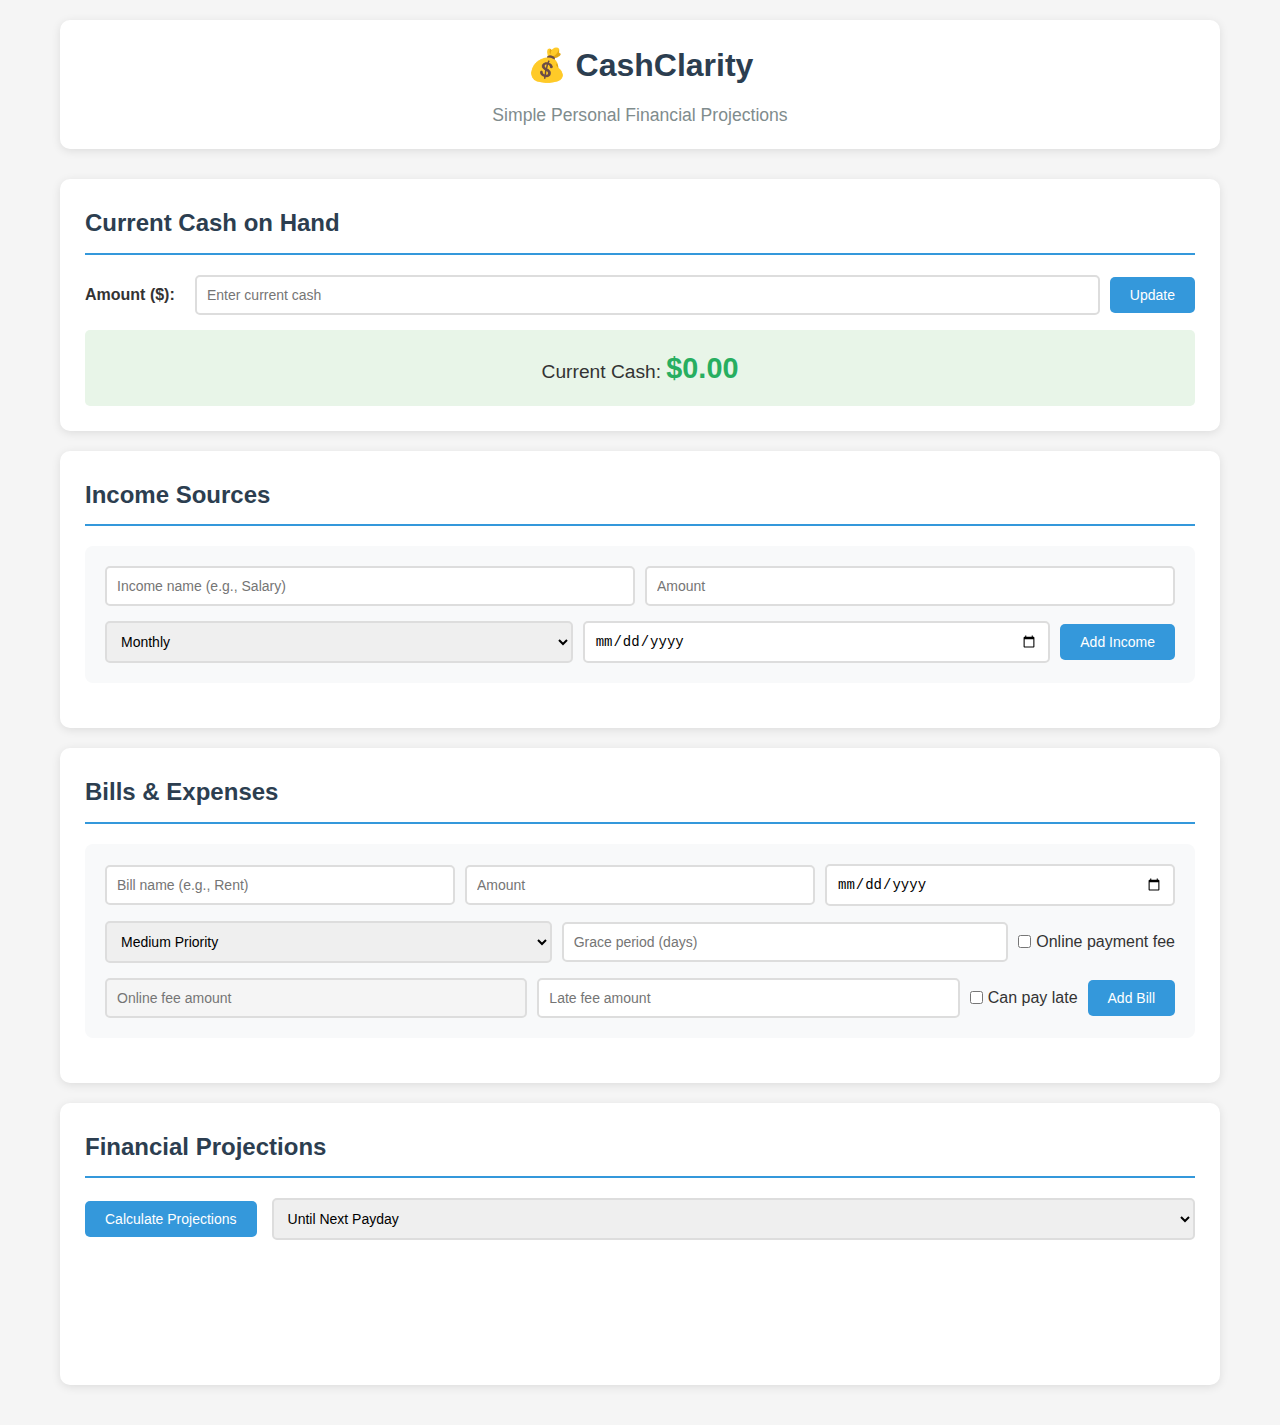
<file: index.html>
<!DOCTYPE html>
<html lang="en">
<head>
    <meta charset="UTF-8">
    <meta name="viewport" content="width=device-width, initial-scale=1.0">
    <title>CashClarity - Personal Financial Projection</title>
    <link rel="stylesheet" href="styles.css">
</head>
<body>
    <div class="container">
        <header>
            <h1>💰 CashClarity</h1>
            <p>Simple Personal Financial Projections</p>
        </header>

        <main>
            <!-- Current Cash Section -->
            <section class="cash-section">
                <h2>Current Cash on Hand</h2>
                <div class="input-group">
                    <label for="current-cash">Amount ($):</label>
                    <input type="number" id="current-cash" step="0.01" placeholder="Enter current cash">
                    <button id="update-cash-btn">Update</button>
                </div>
                <div class="current-display">
                    <span>Current Cash: <strong id="cash-display">$0.00</strong></span>
                </div>
            </section>

            <!-- Income Sources Section -->
            <section class="income-section">
                <h2>Income Sources</h2>
                <div class="add-form" id="income-form">
                    <div class="form-row">
                        <input type="text" id="income-name" placeholder="Income name (e.g., Salary)">
                        <input type="number" id="income-amount" step="0.01" placeholder="Amount">
                    </div>
                    <div class="form-row">
                        <select id="income-frequency">
                            <option value="weekly">Weekly</option>
                            <option value="bi-weekly">Bi-weekly</option>
                            <option value="monthly" selected>Monthly</option>
                            <option value="one-time">One-time</option>
                        </select>
                        <input type="date" id="income-next-date">
                        <button id="add-income-btn">Add Income</button>
                    </div>
                </div>
                <div class="items-list" id="income-list">
                    <!-- Income items will be added here -->
                </div>
            </section>

            <!-- Bills Section -->
            <section class="bills-section">
                <h2>Bills & Expenses</h2>
                <div class="add-form" id="bill-form">
                    <div class="form-row">
                        <input type="text" id="bill-name" placeholder="Bill name (e.g., Rent)">
                        <input type="number" id="bill-amount" step="0.01" placeholder="Amount">
                        <input type="date" id="bill-due-date">
                    </div>
                    <div class="form-row">
                        <select id="bill-priority">
                            <option value="high">High Priority</option>
                            <option value="medium" selected>Medium Priority</option>
                            <option value="low">Low Priority</option>
                        </select>
                        <input type="number" id="bill-grace-days" placeholder="Grace period (days)" min="0">
                        <label class="checkbox-label">
                            <input type="checkbox" id="bill-online-fee">
                            Online payment fee
                        </label>
                    </div>
                    <div class="form-row">
                        <input type="number" id="bill-online-fee-amount" step="0.01" placeholder="Online fee amount" disabled>
                        <input type="number" id="bill-late-fee" step="0.01" placeholder="Late fee amount">
                        <label class="checkbox-label">
                            <input type="checkbox" id="bill-can-pay-late">
                            Can pay late
                        </label>
                        <button id="add-bill-btn">Add Bill</button>
                    </div>
                </div>
                <div class="items-list" id="bills-list">
                    <!-- Bill items will be added here -->
                </div>
            </section>

            <!-- Projections Section -->
            <section class="projections-section">
                <h2>Financial Projections</h2>
                <div class="projection-controls">
                    <button id="calculate-projections-btn">Calculate Projections</button>
                    <select id="projection-timeframe">
                        <option value="next-payday">Until Next Payday</option>
                        <option value="30-days">Next 30 Days</option>
                        <option value="60-days">Next 60 Days</option>
                    </select>
                </div>
                <div class="projections-display" id="projections-display">
                    <!-- Projection results will be displayed here -->
                </div>
            </section>
        </main>
    </div>

    <script src="app.js"></script>
</body>
</html>
</file>
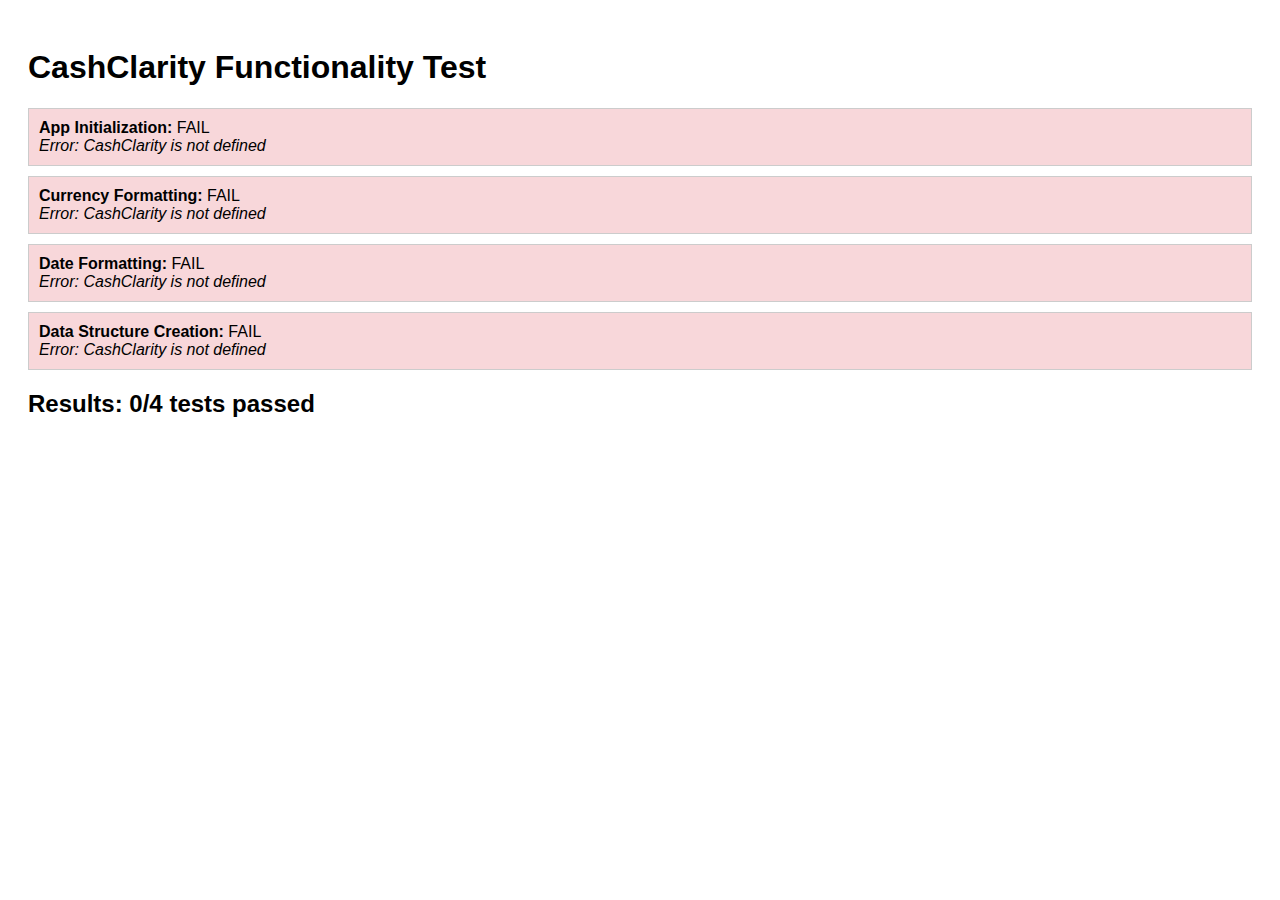
<file: test.html>
<!DOCTYPE html>
<html lang="en">
<head>
    <meta charset="UTF-8">
    <meta name="viewport" content="width=device-width, initial-scale=1.0">
    <title>CashClarity - Quick Test</title>
    <style>
        body { font-family: Arial, sans-serif; padding: 20px; }
        .test { margin: 10px 0; padding: 10px; border: 1px solid #ccc; }
        .pass { background-color: #d4edda; }
        .fail { background-color: #f8d7da; }
    </style>
</head>
<body>
    <h1>CashClarity Functionality Test</h1>
    <div id="test-results"></div>

    <script src="app.js"></script>
    <script>
        // Simple tests to verify core functionality
        function runTests() {
            const results = [];

            // Test 1: App initialization
            try {
                const testApp = new CashClarity();
                results.push({ name: 'App Initialization', status: 'pass' });
            } catch (e) {
                results.push({ name: 'App Initialization', status: 'fail', error: e.message });
            }

            // Test 2: Currency formatting
            try {
                const testApp = new CashClarity();
                const formatted = testApp.formatCurrency(1234.56);
                if (formatted === '$1,234.56') {
                    results.push({ name: 'Currency Formatting', status: 'pass' });
                } else {
                    results.push({ name: 'Currency Formatting', status: 'fail', error: `Expected $1,234.56, got ${formatted}` });
                }
            } catch (e) {
                results.push({ name: 'Currency Formatting', status: 'fail', error: e.message });
            }

            // Test 3: Date formatting
            try {
                const testApp = new CashClarity();
                const formatted = testApp.formatDate('2024-01-15');
                if (formatted.includes('Jan') && formatted.includes('15') && formatted.includes('2024')) {
                    results.push({ name: 'Date Formatting', status: 'pass' });
                } else {
                    results.push({ name: 'Date Formatting', status: 'fail', error: `Unexpected format: ${formatted}` });
                }
            } catch (e) {
                results.push({ name: 'Date Formatting', status: 'fail', error: e.message });
            }

            // Test 4: Data structure creation
            try {
                const testApp = new CashClarity();
                testApp.currentCash = 1000;
                testApp.incomes = [{ id: 1, name: 'Test', amount: 500, frequency: 'monthly', nextDate: '2024-02-01' }];
                testApp.bills = [{ id: 1, name: 'Test Bill', amount: 200, dueDate: '2024-01-31', priority: 'high' }];

                if (testApp.currentCash === 1000 && testApp.incomes.length === 1 && testApp.bills.length === 1) {
                    results.push({ name: 'Data Structure Creation', status: 'pass' });
                } else {
                    results.push({ name: 'Data Structure Creation', status: 'fail', error: 'Data not stored correctly' });
                }
            } catch (e) {
                results.push({ name: 'Data Structure Creation', status: 'fail', error: e.message });
            }

            // Display results
            const resultsDiv = document.getElementById('test-results');
            resultsDiv.innerHTML = results.map(result => `
                <div class="test ${result.status}">
                    <strong>${result.name}:</strong> ${result.status.toUpperCase()}
                    ${result.error ? `<br><em>Error: ${result.error}</em>` : ''}
                </div>
            `).join('');

            const passCount = results.filter(r => r.status === 'pass').length;
            resultsDiv.innerHTML += `<h2>Results: ${passCount}/${results.length} tests passed</h2>`;
        }

        // Run tests when page loads
        setTimeout(runTests, 100);
    </script>
</body>
</html>
</file>
<file: styles.css>
/* Reset and base styles */
* {
    margin: 0;
    padding: 0;
    box-sizing: border-box;
}

body {
    font-family: 'Segoe UI', Tahoma, Geneva, Verdana, sans-serif;
    line-height: 1.6;
    color: #333;
    background-color: #f5f5f5;
}

.container {
    max-width: 1200px;
    margin: 0 auto;
    padding: 20px;
}

/* Header */
header {
    text-align: center;
    margin-bottom: 30px;
    padding: 20px;
    background: white;
    border-radius: 10px;
    box-shadow: 0 2px 10px rgba(0,0,0,0.1);
}

header h1 {
    color: #2c3e50;
    margin-bottom: 10px;
}

header p {
    color: #7f8c8d;
    font-size: 1.1em;
}

/* Sections */
section {
    background: white;
    margin-bottom: 20px;
    padding: 25px;
    border-radius: 10px;
    box-shadow: 0 2px 10px rgba(0,0,0,0.1);
}

section h2 {
    color: #2c3e50;
    margin-bottom: 20px;
    padding-bottom: 10px;
    border-bottom: 2px solid #3498db;
}

/* Form styling */
.add-form {
    background: #f8f9fa;
    padding: 20px;
    border-radius: 8px;
    margin-bottom: 20px;
}

.form-row {
    display: flex;
    gap: 10px;
    margin-bottom: 15px;
    align-items: center;
    flex-wrap: wrap;
}

.form-row:last-child {
    margin-bottom: 0;
}

/* Input styling */
input[type="text"],
input[type="number"],
input[type="date"],
select {
    padding: 10px;
    border: 2px solid #ddd;
    border-radius: 5px;
    font-size: 14px;
    flex: 1;
    min-width: 120px;
}

input[type="text"]:focus,
input[type="number"]:focus,
input[type="date"]:focus,
select:focus {
    outline: none;
    border-color: #3498db;
}

input:disabled {
    background-color: #f5f5f5;
    color: #999;
}

/* Button styling */
button {
    background: #3498db;
    color: white;
    border: none;
    padding: 10px 20px;
    border-radius: 5px;
    cursor: pointer;
    font-size: 14px;
    transition: background-color 0.3s;
}

button:hover {
    background: #2980b9;
}

button:active {
    transform: translateY(1px);
}

.btn-danger {
    background: #e74c3c;
}

.btn-danger:hover {
    background: #c0392b;
}

.btn-secondary {
    background: #95a5a6;
}

.btn-secondary:hover {
    background: #7f8c8d;
}

/* Checkbox styling */
.checkbox-label {
    display: flex;
    align-items: center;
    gap: 5px;
    white-space: nowrap;
    flex: none;
}

.checkbox-label input[type="checkbox"] {
    width: auto;
    margin: 0;
}

/* Current cash display */
.input-group {
    display: flex;
    gap: 10px;
    align-items: center;
    margin-bottom: 15px;
}

.input-group label {
    font-weight: bold;
    min-width: 100px;
}

.current-display {
    text-align: center;
    padding: 15px;
    background: #e8f5e8;
    border-radius: 5px;
    font-size: 1.2em;
}

#cash-display {
    color: #27ae60;
    font-size: 1.5em;
}

/* Items list styling */
.items-list {
    max-height: 400px;
    overflow-y: auto;
}

.item {
    background: #f8f9fa;
    border: 1px solid #dee2e6;
    border-radius: 5px;
    padding: 15px;
    margin-bottom: 10px;
    display: flex;
    justify-content: space-between;
    align-items: center;
}

.item:last-child {
    margin-bottom: 0;
}

.item-info {
    flex: 1;
}

.item-name {
    font-weight: bold;
    color: #2c3e50;
    margin-bottom: 5px;
}

.item-details {
    font-size: 0.9em;
    color: #7f8c8d;
}

.item-amount {
    font-size: 1.1em;
    font-weight: bold;
    margin-right: 15px;
}

.amount-positive {
    color: #27ae60;
}

.amount-negative {
    color: #e74c3c;
}

.item-actions {
    display: flex;
    gap: 5px;
}

.item-actions button {
    padding: 5px 10px;
    font-size: 12px;
}

/* Priority indicators */
.priority-high {
    border-left: 4px solid #e74c3c;
}

.priority-medium {
    border-left: 4px solid #f39c12;
}

.priority-low {
    border-left: 4px solid #95a5a6;
}

/* Projection styling */
.projection-controls {
    display: flex;
    gap: 15px;
    margin-bottom: 20px;
    align-items: center;
}

.projections-display {
    min-height: 100px;
}

.projection-scenario {
    background: #f8f9fa;
    border-radius: 8px;
    padding: 20px;
    margin-bottom: 15px;
    border-left: 4px solid #3498db;
}

.projection-scenario h3 {
    color: #2c3e50;
    margin-bottom: 15px;
}

.projection-timeline {
    display: grid;
    gap: 10px;
}

.timeline-item {
    display: flex;
    justify-content: space-between;
    align-items: center;
    padding: 10px;
    background: white;
    border-radius: 5px;
    border: 1px solid #dee2e6;
}

.timeline-date {
    font-weight: bold;
    color: #7f8c8d;
}

.timeline-action {
    flex: 1;
    margin: 0 15px;
}

.timeline-amount {
    font-weight: bold;
}

.timeline-balance {
    font-weight: bold;
    color: #2c3e50;
}

.balance-positive {
    color: #27ae60;
}

.balance-negative {
    color: #e74c3c;
}

.balance-warning {
    color: #f39c12;
}

/* Responsive design */
@media (max-width: 768px) {
    .form-row {
        flex-direction: column;
        align-items: stretch;
    }

    .item {
        flex-direction: column;
        align-items: flex-start;
        gap: 10px;
    }

    .item-actions {
        width: 100%;
        justify-content: flex-end;
    }

    .projection-controls {
        flex-direction: column;
        align-items: stretch;
    }

    .timeline-item {
        flex-direction: column;
        align-items: flex-start;
        gap: 5px;
    }
}

/* Utility classes */
.text-center {
    text-align: center;
}

.mb-10 {
    margin-bottom: 10px;
}

.mb-20 {
    margin-bottom: 20px;
}

.hidden {
    display: none;
}

/* Loading state */
.loading {
    text-align: center;
    padding: 40px;
    color: #7f8c8d;
    font-style: italic;
}

/* Empty state */
.empty-state {
    text-align: center;
    padding: 40px;
    color: #7f8c8d;
    font-style: italic;
    background: #f8f9fa;
    border-radius: 8px;
    border: 2px dashed #dee2e6;
}
</file>
